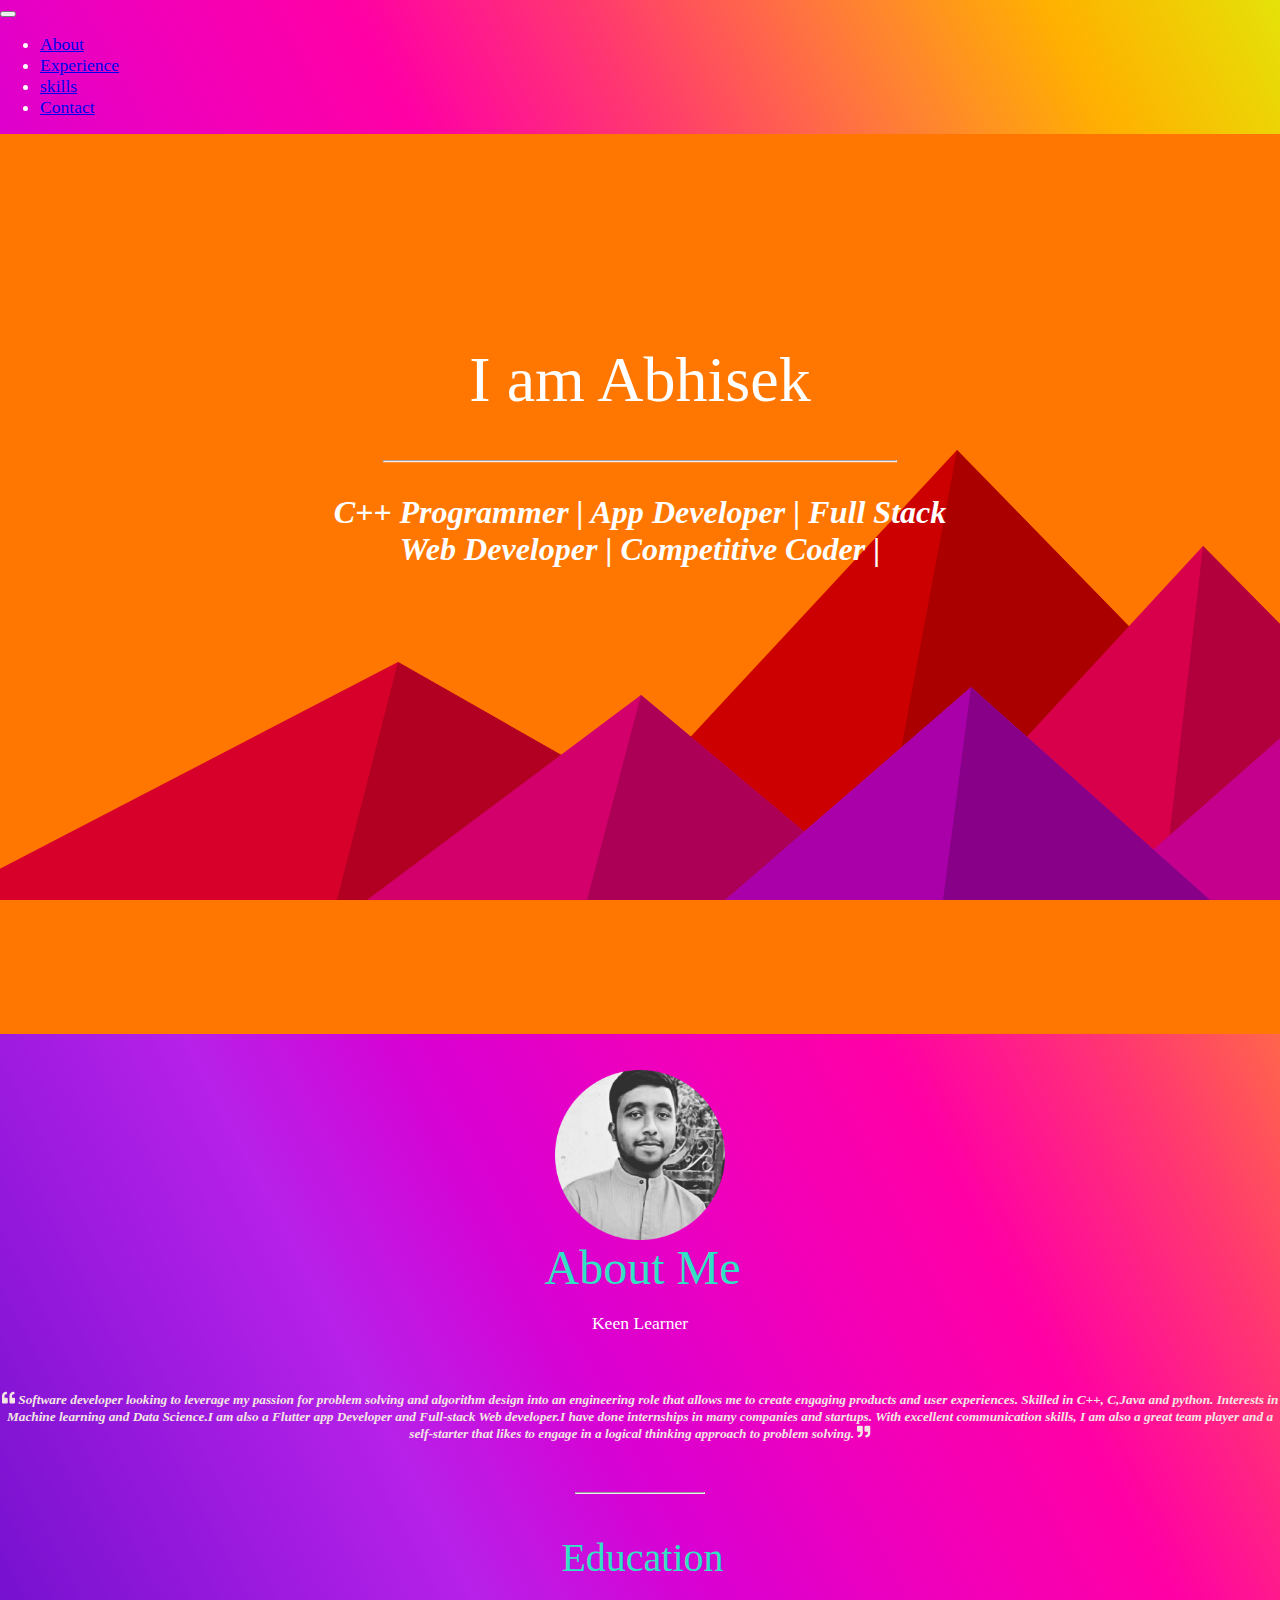
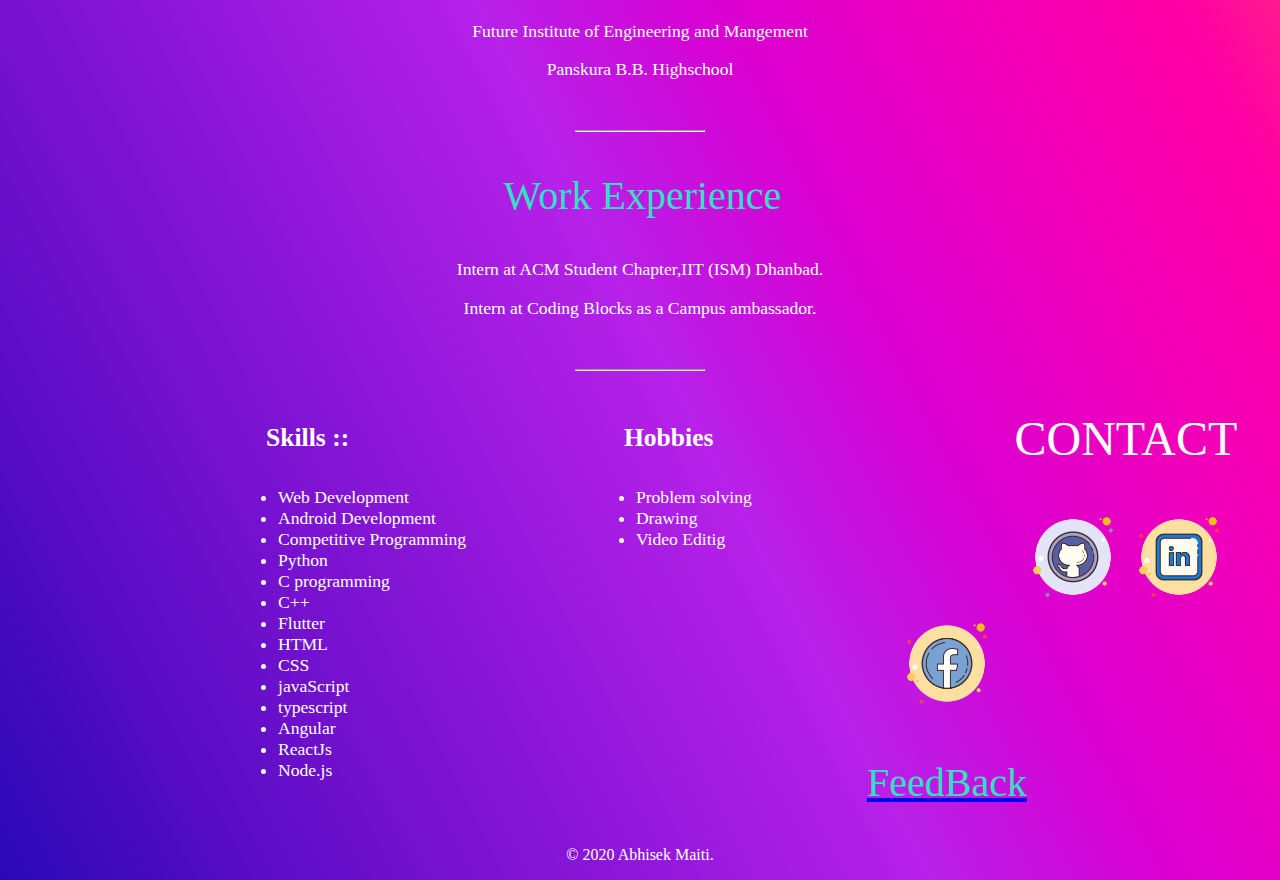
<file: index.html>
<!DOCTYPE html>
<html lang="en" dir="ltr">

<head>
  <meta charset="utf-8">
  <title>Abhisek Maiti</title>
  <!-- preloader -->


  <link rel="stylesheet" href="https://stackpath.bootstrapcdn.com/bootstrap/4.5.0/css/bootstrap.min.css" integrity="sha384-9aIt2nRpC12Uk9gS9baDl411NQApFmC26EwAOH8WgZl5MYYxFfc+NcPb1dKGj7Sk" crossorigin="anonymous">

  <link rel="stylesheet" href="css/styles.css">
  <link rel="icon" href="favicon.ico">

  <!-- fontawesome -->
  <link rel="stylesheet" href="https://use.fontawesome.com/releases/v5.14.0/css/all.css" integrity="sha384-HzLeBuhoNPvSl5KYnjx0BT+WB0QEEqLprO+NBkkk5gbc67FTaL7XIGa2w1L0Xbgc" crossorigin="anonymous">

  <!-- Bootstrap -->
  <script src="https://code.jquery.com/jquery-3.5.1.slim.min.js" integrity="sha384-DfXdz2htPH0lsSSs5nCTpuj/zy4C+OGpamoFVy38MVBnE+IbbVYUew+OrCXaRkfj" crossorigin="anonymous"></script>
  <script src="https://cdn.jsdelivr.net/npm/popper.js@1.16.0/dist/umd/popper.min.js" integrity="sha384-Q6E9RHvbIyZFJoft+2mJbHaEWldlvI9IOYy5n3zV9zzTtmI3UksdQRVvoxMfooAo" crossorigin="anonymous"></script>
  <script src="https://stackpath.bootstrapcdn.com/bootstrap/4.5.0/js/bootstrap.min.js" integrity="sha384-OgVRvuATP1z7JjHLkuOU7Xw704+h835Lr+6QL9UvYjZE3Ipu6Tp75j7Bh/kR0JKI" crossorigin="anonymous"></script>

</head>

<body onload="myfun()">
  <!-- preloader -->
<div id="loading">

</div>

  <!-- Nav Bar -->
  <nav class="navbar navbar-expand-md bg-blue navbar-light fixed-top">
    <button class="navbar-toggler ml-auto" type="button" data-toggle="collapse" data-target="#navbarSupportedContent" aria-controls="navbarSupportedContent" aria-expanded="false" aria-label="Toggle navigation">
      <span class="navbar-toggler-icon"></span>
    </button>
    <div class="collapse navbar-collapse" id="navbarSupportedContent">
      <ul class="navbar-nav ml-auto">
        <li class="nav-item">
          <a class="nav-link" href="#about">About</a>
        </li>
        <li class="nav-item">
          <a class="nav-link" href="#education">Experience</a>
        </li>
        <li class="nav-item">
          <a class="nav-link" href="#experience">skills</a>
        </li>

        <li class="nav-item">
          <a class="nav-link" href="#contacts">Contact</a>
        </li>
      </ul>
    </div>
  </nav>
  <div class="coverback">
    <br><br><br>
    <div class="name">
      <h1 class="myname">I am Abhisek</h1>

      <hr style="display: block; margin-top: 0.5em; margin-bottom: 0.5em; margin-left: auto; margin-right: auto; border-style: inset; border-width: 1px; width:80%;">

      <p class="learner"><em><b>C++ Programmer | App Developer | Full Stack Web Developer | Competitive Coder |</b></em></p>
    </div>
  </div>
  <center>
    <br>
    <br>
    <img id="about" src="images/profile.png" style="display:block;" alt="Profile picture" height="170rem" width="170rem">
    <h3 style="font-size: 3em; display:inline;">About Me</h3>

    <!-- <img src="https://raw.githubusercontent.com/MartinHeinz/MartinHeinz/master/wave.gif" alt="Hey" height="32px" width="32px"></img> -->
    <p>Keen Learner</p>
  </center>
  <br>
  <center>
    <h5 class="MuiTypography-root jss250 MuiTypography-h4">
      <svg stroke="currentColor" fill="currentColor" stroke-width="0" viewBox="0 0 512 512" class="jss248" height="1em" width="1em" xmlns="http://www.w3.org/2000/svg">
        <path
          d="M464 256h-80v-64c0-35.3 28.7-64 64-64h8c13.3 0 24-10.7 24-24V56c0-13.3-10.7-24-24-24h-8c-88.4 0-160 71.6-160 160v240c0 26.5 21.5 48 48 48h128c26.5 0 48-21.5 48-48V304c0-26.5-21.5-48-48-48zm-288 0H96v-64c0-35.3 28.7-64 64-64h8c13.3 0 24-10.7 24-24V56c0-13.3-10.7-24-24-24h-8C71.6 32 0 103.6 0 192v240c0 26.5 21.5 48 48 48h128c26.5 0 48-21.5 48-48V304c0-26.5-21.5-48-48-48z">
        </path>
      </svg>
      <em>
      Software developer looking to leverage my passion for problem solving and algorithm design into an engineering role that allows me to create engaging products and user experiences. Skilled in C++, C,Java and python. Interests in Machine learning and Data Science.I am also a Flutter app Developer and Full-stack Web developer.I have done internships in many companies and startups. With excellent communication skills, I am also a great team player and a self-starter that likes to engage in a logical thinking approach to problem solving.
      </em>
      <svg stroke="currentColor" fill="currentColor" stroke-width="0" viewBox="0 0 512 512" class="jss249" height="1em" width="1em" xmlns="http://www.w3.org/2000/svg">
        <path
          d="M464 32H336c-26.5 0-48 21.5-48 48v128c0 26.5 21.5 48 48 48h80v64c0 35.3-28.7 64-64 64h-8c-13.3 0-24 10.7-24 24v48c0 13.3 10.7 24 24 24h8c88.4 0 160-71.6 160-160V80c0-26.5-21.5-48-48-48zm-288 0H48C21.5 32 0 53.5 0 80v128c0 26.5 21.5 48 48 48h80v64c0 35.3-28.7 64-64 64h-8c-13.3 0-24 10.7-24 24v48c0 13.3 10.7 24 24 24h8c88.4 0 160-71.6 160-160V80c0-26.5-21.5-48-48-48z">
        </path>
      </svg>
    </h5>

  </center>
  <hr>
  <h3 id="education">Education</h3>
  <center>
    <p>Future Institute of Engineering and Mangement</p>
    <p>Panskura B.B. Highschool</p>

  </center>

  <hr>
  <h3 id="experience">Work Experience</h3>
  <center>
    <p> Intern at ACM Student Chapter,IIT (ISM) Dhanbad.</p>
    <p>Intern at Coding Blocks as a Campus ambassador.</p>
  </center>
  <hr>
  <div id="cols" class="row skillsandhobbies">
    <div class="column">
      <h4><i class="fas fa-lightbulb"></i> Skills ::</h4>
      <ul class="about-list">
        <li>Web Development</li>
        <li>Android Development</li>
          <li>Competitive Programming</li>
          <li>Python</li>
          <li>C programming</li>
          <li>C++ </li>
        <li>Flutter</li>
        <li>HTML</li>
        <li>CSS</li>
        <li>javaScript</li>
        <li>typescript</li>
        <li>Angular</li>
        <li>ReactJs</li>
        <li>Node.js</li>

      </ul>
    </div>
    <div class="column">
      <h4><i class="fas fa-rocket"></i> Hobbies</h4>
      <ul class="about-list">
        <li>Problem solving</li>
        <li>Drawing</li>
        <li>Video Editig</li>

      </ul>
    </div>

  </div>

  <div id="contacts">
    <center>
      <h2>CONTACT</h2>

      <a href="https://github.com/abhisekmaiti19">
        <img src="images/github.png" height="8%" ; width="8%" ;></img></a>
      <a href="https://www.linkedin.com/in/abhisekmaiti19/">
        <img src="images/LinkedIn.png" height="8%" ; width="8%" ;></img></a>
      <a href="https://facebook.com/abhimaiti.official">
        <img src="images/facebook.png" height="8%" ; width="8%" ;></img></a>
      <br>
      <a href="contact.html">
        <h3>FeedBack</h3>
      </a>
    </center>
  </div>
  <p class=" footer-left" style="font-size:1em;">© 2020 Abhisek Maiti.</p>
<script>
  var preloader = document.getElementById('loading');
  function myfun()
  {

    preloader.style.display = 'none';
  }
</script>
</body>

</html>
</file>
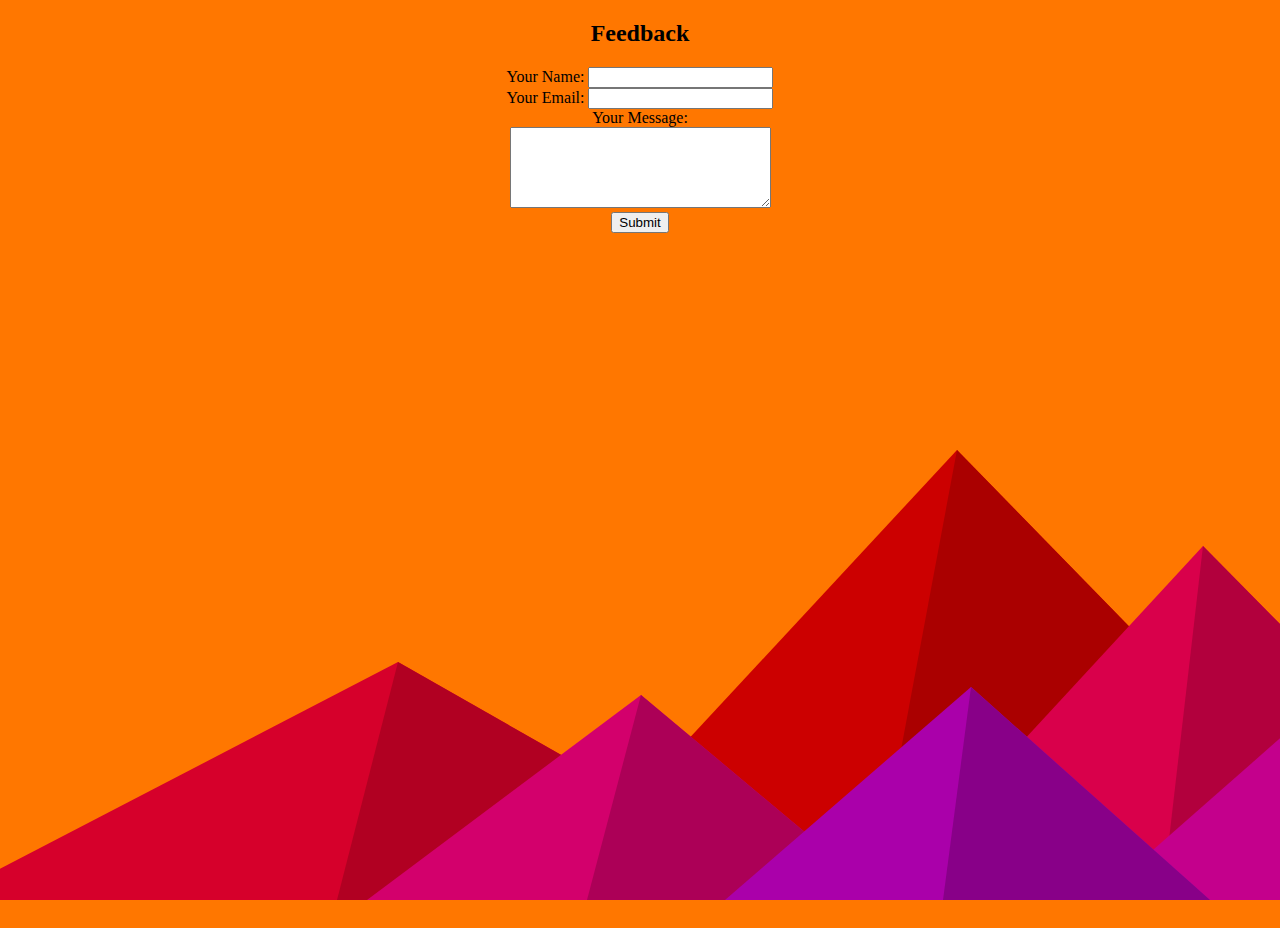
<file: contact.html>
<!DOCTYPE html>
<html lang="en" dir="ltr">
  <head>
    <meta charset="utf-8">
    <title>Feedback</title>
    <style>
      body{
        background-color: #ff7700;
      background-image: url("data:image/svg+xml,%3Csvg xmlns='http://www.w3.org/2000/svg' viewBox='0 0 1600 900'%3E%3Cpolygon fill='%23cc0000' points='957 450 539 900 1396 900'/%3E%3Cpolygon fill='%23aa0000' points='957 450 872.9 900 1396 900'/%3E%3Cpolygon fill='%23d6002b' points='-60 900 398 662 816 900'/%3E%3Cpolygon fill='%23b10022' points='337 900 398 662 816 900'/%3E%3Cpolygon fill='%23d9004b' points='1203 546 1552 900 876 900'/%3E%3Cpolygon fill='%23b2003d' points='1203 546 1552 900 1162 900'/%3E%3Cpolygon fill='%23d3006c' points='641 695 886 900 367 900'/%3E%3Cpolygon fill='%23ac0057' points='587 900 641 695 886 900'/%3E%3Cpolygon fill='%23c4008c' points='1710 900 1401 632 1096 900'/%3E%3Cpolygon fill='%239e0071' points='1710 900 1401 632 1365 900'/%3E%3Cpolygon fill='%23aa00aa' points='1210 900 971 687 725 900'/%3E%3Cpolygon fill='%23880088' points='943 900 1210 900 971 687'/%3E%3C/svg%3E");
      background-attachment: fixed;
      /* background-size: cover; */
        background-size: cover;
        text-align: center;
        height: 100vh;
        padding: 0;
        background-attachment:fixed;  }
    </style>
    <link rel="favicon" href="favicon.ico">
  </head>
  <body>
    <h2><center>Feedback</center></h2>
    <center>
    <form action="mailto:abhisekmaiti19@gmail.com" method="post" enctype="text/plain">
      <label>Your Name:</label>
      <input type="text" name="" value="">
      <br>
      <label>Your Email:</label>
      <input type="email" name="" value="">
      <br>
      <label>Your Message:</label>
      <br>
      <textarea name="Your Message" rows="5" cols="30"></textarea>
      <br>
      <input type="submit" name="" >
    </form>
    </center>
  </body>
</html>
</file>
<file: css/styles.css>
#loading{
  position: fixed;
  width: 100%;
  height: 100vh;
  background: #161617

  url('https://media.giphy.com/media/xTkcEQACH24SMPxIQg/giphy.gif')
  no-repeat center
  ;
  z-index: 99999;

}
/* .time{
  animation-delay: 10s;
} */

body {
/* background-image: linear-gradient(to right top, #d16ba5, #c777b9, #ba83ca, #aa8fd8, #9a9ae1, #8aa7ec, #79b3f4, #69bff8, #52cffe, #41dfff, #46eefa, #5ffbf1); */
/* background-image: linear-gradient(to right top, #771477, #8e0067, #9f0054, #a9003f, #ad0029, #b71e20, #bf3215, #c54400, #d86500, #e88500, #f5a500, #ffc500); */
background-image: linear-gradient(to right top, #2809b5, #550cc3, #7812d0, #9819dd, #b721e9, #d900d2, #f000bb, #ff00a5, #ff3870, #ff783c, #ffb100, #e5e208);
margin: 0;
font-family: cursive;
}
.coverback{
  background-color: #ff7700;
background-image: url("data:image/svg+xml,%3Csvg xmlns='http://www.w3.org/2000/svg' viewBox='0 0 1600 900'%3E%3Cpolygon fill='%23cc0000' points='957 450 539 900 1396 900'/%3E%3Cpolygon fill='%23aa0000' points='957 450 872.9 900 1396 900'/%3E%3Cpolygon fill='%23d6002b' points='-60 900 398 662 816 900'/%3E%3Cpolygon fill='%23b10022' points='337 900 398 662 816 900'/%3E%3Cpolygon fill='%23d9004b' points='1203 546 1552 900 876 900'/%3E%3Cpolygon fill='%23b2003d' points='1203 546 1552 900 1162 900'/%3E%3Cpolygon fill='%23d3006c' points='641 695 886 900 367 900'/%3E%3Cpolygon fill='%23ac0057' points='587 900 641 695 886 900'/%3E%3Cpolygon fill='%23c4008c' points='1710 900 1401 632 1096 900'/%3E%3Cpolygon fill='%239e0071' points='1710 900 1401 632 1365 900'/%3E%3Cpolygon fill='%23aa00aa' points='1210 900 971 687 725 900'/%3E%3Cpolygon fill='%23880088' points='943 900 1210 900 971 687'/%3E%3C/svg%3E");
background-attachment: fixed;
/* background-size: cover; */
  background-size: cover;
  text-align: center;
  height: 100vh;
  padding: 0;
  background-attachment:fixed;
}
.name{
  position: absolute;
  left: 50%;
  top: 50%;
 transform: translate(-50%, -50%);
}
.myname{
  font-size:400%;
  font-weight: normal;
}
.learner{
  color: white;
  /* color: black; */
  font-size:200.25%;
}
hr{
  width: 10%;
  background-color:  white;
/* color: black; */
  margin-top: 50px;
}

h3:hover{
  color: #015668;
}
h1{
  color: white;
  /* color: black; */
  font-size: 3em;
}
h2{
  color: white;
  margin-left: 5px;
  font-size: 3em;
  text-align: center;
  font-weight: normal;
}
h3{
  color: #32e0c4;
  margin-left: 5px;
  font-size: 2.5em;
  text-align: center;
  font-weight: normal;

}
h4{
  font-size: 1.6em;
  color: white;
}

h5{
  color: #f3e6e3;
}
p{
  text-align: center;
  color: white;
  /* color: black; */
  font-size: 1.1rem;
}

.projectimage{
  float: left;
}
.projectimage2{
  float: right;
}

.projectlist{
  margin: 0 22%;
  background-color: #1d1f21;
/* color: black; */
  padding-bottom: 10%;
}

.wave{
  display: block;
}

li{
  color: white;
  /* color: black; */
  font-size: 1.1rem;
}

label{
  color: white;
  /* color: black; */
}

.skillsandhobbies{
  margin: auto;
  padding-left: 20%;
}

.column{
    float: left;
    width: 33%;
    padding: 10px;
    height: 50%;
}
.about-list {
    padding-left: 12px;
}

/* preloader */
</file>
